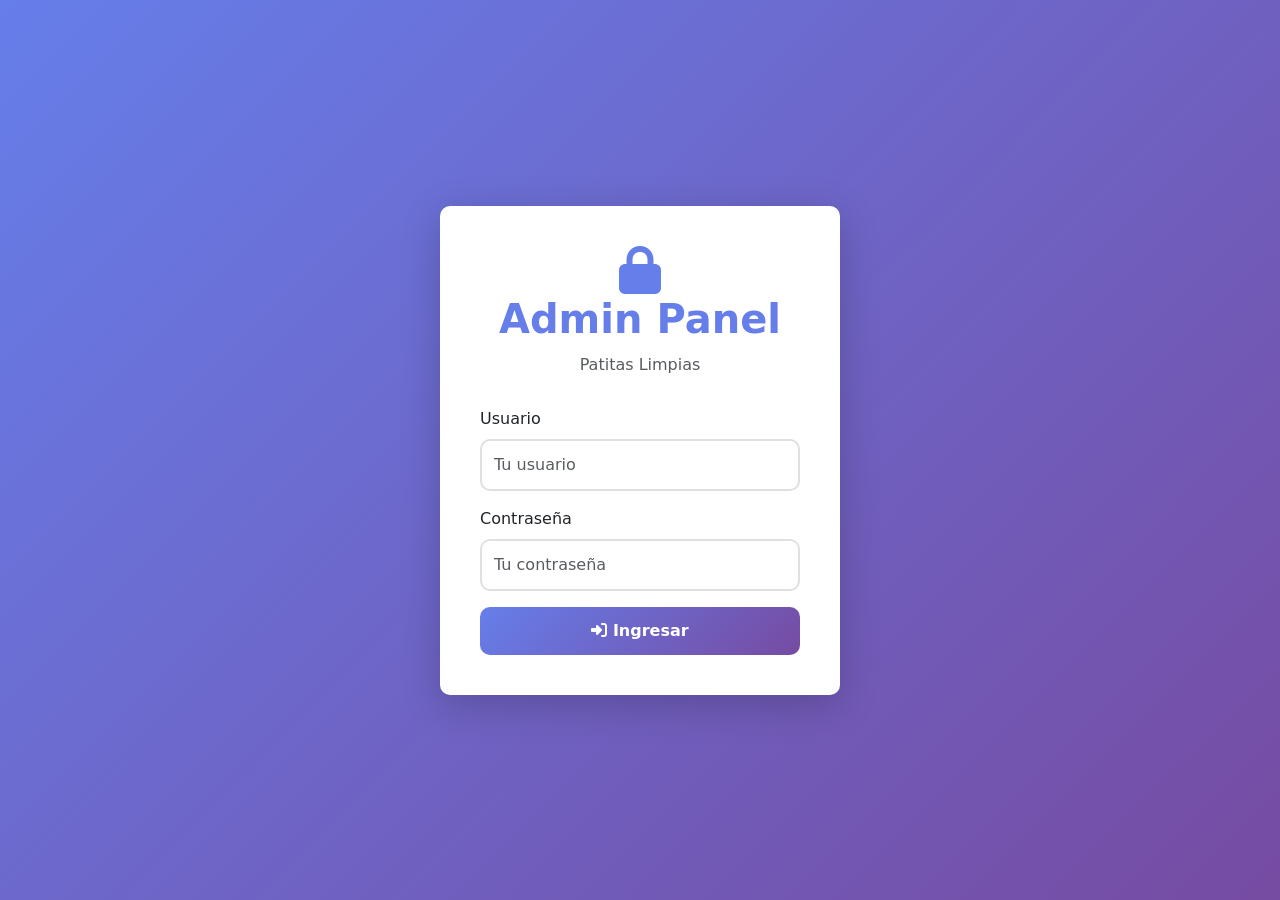
<file: templates/admin/login.html>
<!DOCTYPE html>
<html lang="es">
<head>
    <meta charset="UTF-8">
    <meta name="viewport" content="width=device-width, initial-scale=1.0">
    <title>Admin Login - Patitas Limpias</title>
    <link href="https://cdn.jsdelivr.net/npm/bootstrap@5.3.0/dist/css/bootstrap.min.css" rel="stylesheet">
    <link rel="stylesheet" href="https://cdnjs.cloudflare.com/ajax/libs/font-awesome/6.4.0/css/all.min.css">
    <style>
        body {
            background: linear-gradient(135deg, #667eea 0%, #764ba2 100%);
            min-height: 100vh;
            display: flex;
            align-items: center;
            justify-content: center;
        }
        .login-container {
            background: white;
            padding: 40px;
            border-radius: 10px;
            box-shadow: 0 10px 40px rgba(0, 0, 0, 0.2);
            width: 100%;
            max-width: 400px;
        }
        .login-header {
            text-align: center;
            margin-bottom: 30px;
        }
        .login-header h1 {
            color: #667eea;
            font-weight: bold;
            margin-bottom: 10px;
        }
        .form-control {
            border-radius: 10px;
            padding: 12px;
            margin-bottom: 15px;
            border: 2px solid #e0e0e0;
        }
        .form-control:focus {
            border-color: #667eea;
            box-shadow: 0 0 0 0.2rem rgba(102, 126, 234, 0.25);
        }
        .btn-login {
            background: linear-gradient(135deg, #667eea 0%, #764ba2 100%);
            border: none;
            padding: 12px;
            border-radius: 10px;
            width: 100%;
            font-weight: bold;
            transition: transform 0.3s;
        }
        .btn-login:hover {
            transform: translateY(-3px);
        }
    </style>
</head>
<body>
    <div class="login-container">
        <div class="login-header">
            <i class="fas fa-lock fa-3x" style="color: #667eea;"></i>
            <h1>Admin Panel</h1>
            <p class="text-muted">Patitas Limpias</p>
        </div>
        
        <form id="loginForm">
            <div class="mb-3">
                <label class="form-label">Usuario</label>
                <input type="text" class="form-control" id="username" placeholder="Tu usuario" required>
            </div>
            
            <div class="mb-3">
                <label class="form-label">Contraseña</label>
                <input type="password" class="form-control" id="password" placeholder="Tu contraseña" required>
            </div>
            
            <button type="submit" class="btn btn-login text-white">
                <i class="fas fa-sign-in-alt"></i> Ingresar
            </button>
        </form>
        
        <div id="errorMsg" class="alert alert-danger mt-3" style="display: none;"></div>
    </div>

    <script src="https://cdn.jsdelivr.net/npm/bootstrap@5.3.0/dist/js/bootstrap.bundle.min.js"></script>
    <script>
        document.getElementById('loginForm').addEventListener('submit', async function(e) {
            e.preventDefault();
            
            const username = document.getElementById('username').value;
            const password = document.getElementById('password').value;
            
            try {
                const response = await fetch('/admin/login', {
                    method: 'POST',
                    headers: {
                        'Content-Type': 'application/json'
                    },
                    body: JSON.stringify({ username, password })
                });
                
                const data = await response.json();
                
                if (data.success) {
                    window.location.href = data.redirect;
                } else {
                    document.getElementById('errorMsg').textContent = data.error;
                    document.getElementById('errorMsg').style.display = 'block';
                }
            } catch (error) {
                console.error('Error:', error);
                document.getElementById('errorMsg').textContent = 'Error al conectar';
                document.getElementById('errorMsg').style.display = 'block';
            }
        });
    </script>
</body>
</html>
</file>
